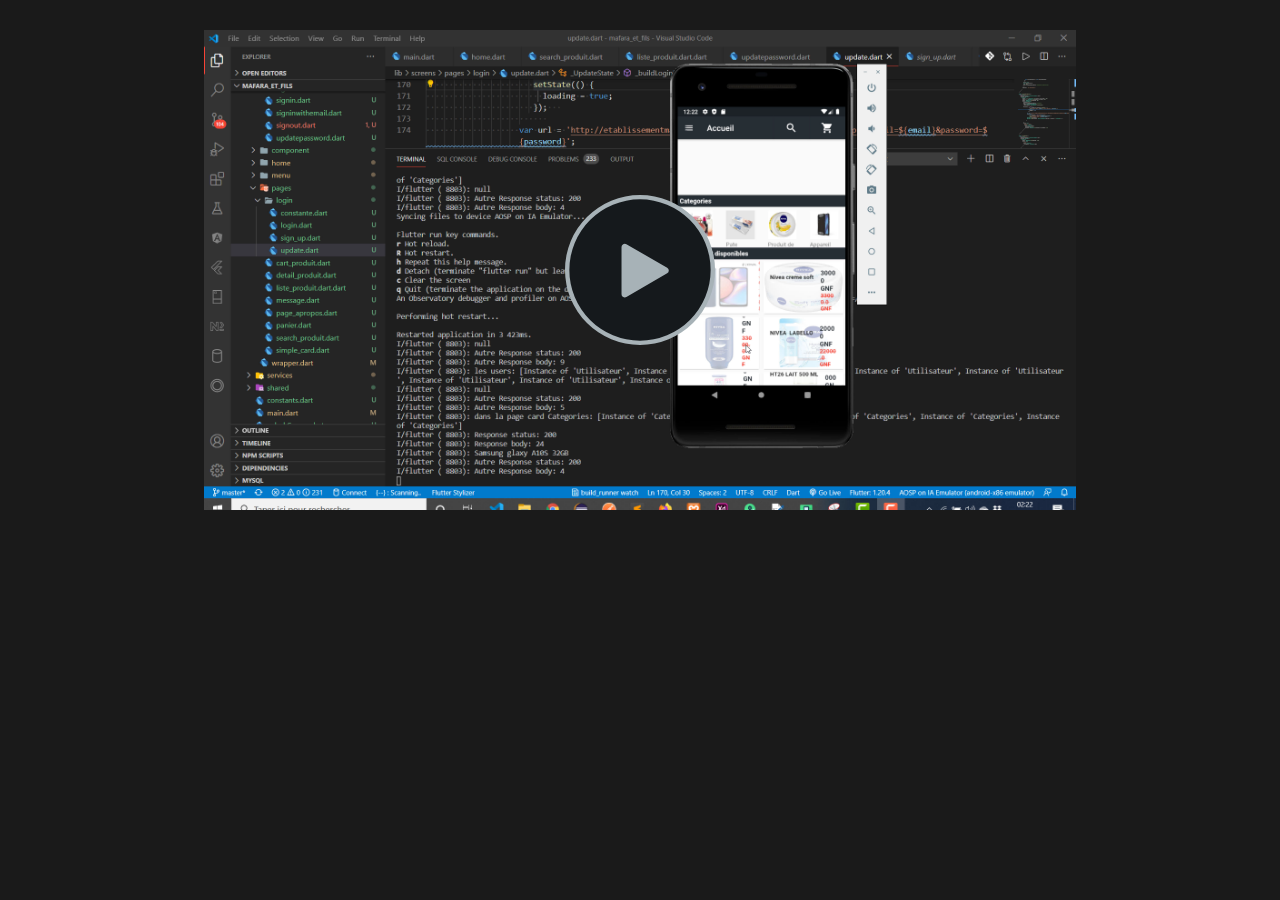
<file: images/presentationmanfaraetfils/presentationmanfaraetfils.html>
<!DOCTYPE HTML>
<html>
<head>

<meta name="google" value="notranslate" /> 
<meta http-equiv="Content-Type" content="text/html; charset=utf-8" />
<meta http-equiv="X-UA-Compatible" content="IE=edge,chrome=1">
<title>Created by Camtasia 9</title>

<style>
html, body {
	margin: 0px;
	padding: 0px;
	font-family:Verdana, Geneva, sans-serif;
	background-color: #1a1a1a;
	text-align: center;
	width: 100%;
    height: 100%; 
}

</style>

<link href="presentationmanfaraetfils_embed.css" rel="stylesheet" type="text/css">
</head>
<body>
<iframe class="tscplayer_inline" id="embeddedSmartPlayerInstance" src="presentationmanfaraetfils_player.html?embedIFrameId=embeddedSmartPlayerInstance" scrolling="no" frameborder="0" webkitAllowFullScreen mozallowfullscreen allowFullScreen></iframe>

</body>
</html>
</file>
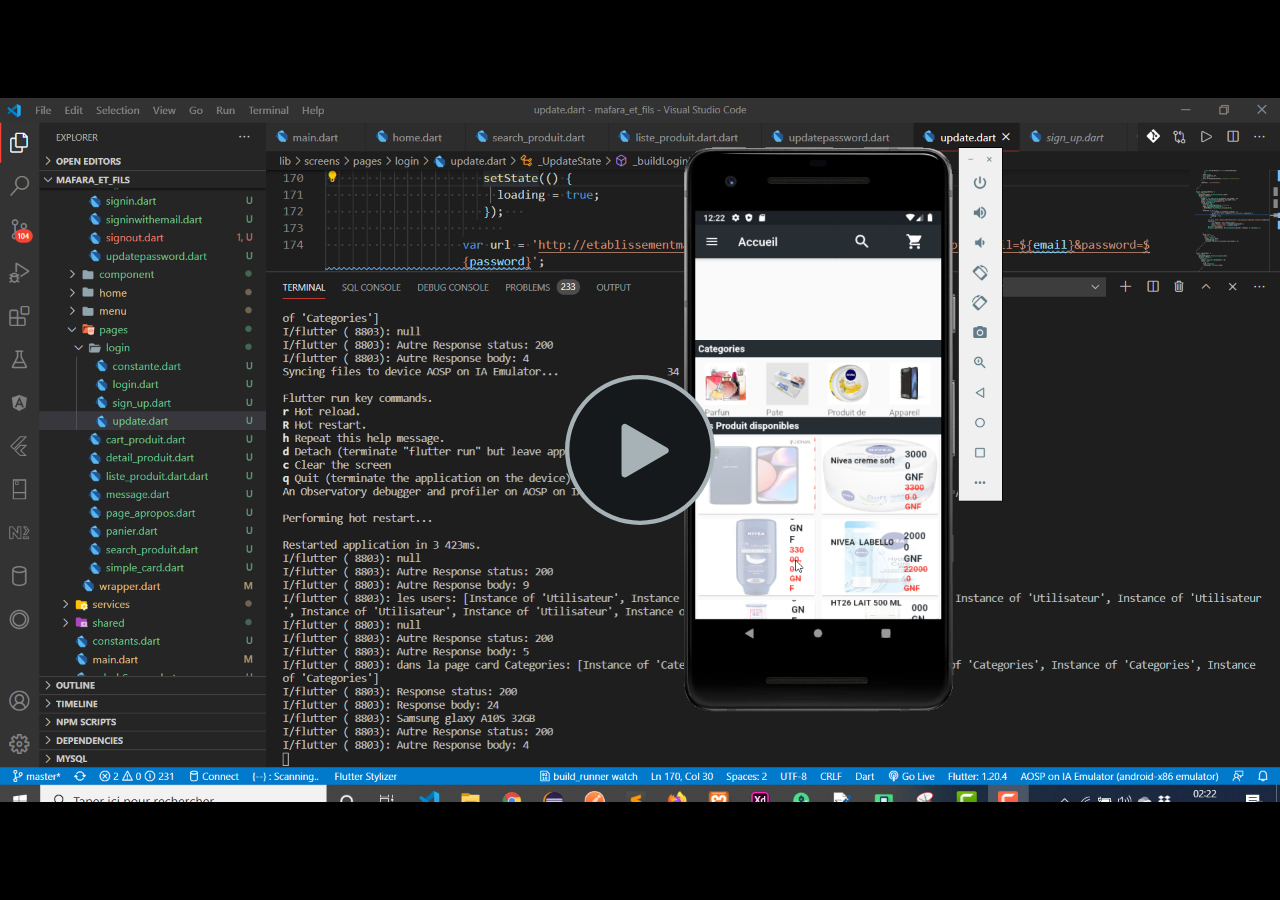
<file: images/presentationmanfaraetfils/presentationmanfaraetfils_player.html>
<!DOCTYPE html>
<!-- saved from url=(0014)about:internet -->
<html>
<head>
<meta name="google" value="notranslate" /> 
<meta http-equiv="Content-Type" content="text/html; charset=utf-8" />
<meta name="viewport" content="width=device-width, initial-scale=1" />
<meta http-equiv="X-UA-Compatible" content="IE=edge,chrome=1">
<title></title>
    <link href="https://fonts.googleapis.com/css?family=Quicksand|Actor|Source+Sans+Pro:900|Lato:400,700,900|Oswald:400,700|Abel:400|Dosis:600" rel="stylesheet">
<link href="skins/remix/techsmith-smart-player.min.css" rel="stylesheet" type="text/css" />

<style>
html, body {
	background-color: #1a1a1a;
}
</style>
</head>
<body>

<div id="tscVideoContent">
    <img width="32px" height="32px" style="position: absolute; top: 50%; left: 50%; margin: -16px 0 0 -16px"
         src="[data-uri]">
</div>

<script src="scripts/config_xml.js"></script>
<script type="text/javascript">
    (function (window) {
        function setup(TSC) {
             TSC.playerConfiguration.addMediaSrc("presentationmanfaraetfils.mp4");
             TSC.playerConfiguration.setXMPSrc("presentationmanfaraetfils_config.xml");
             TSC.playerConfiguration.setAutoHideControls(true);
             TSC.playerConfiguration.setBackgroundColor("#000000");
             TSC.playerConfiguration.setCaptionsEnabled(false);
             TSC.playerConfiguration.setSidebarEnabled(false);
             
             TSC.playerConfiguration.setAutoPlayMedia(false);
             TSC.playerConfiguration.setPosterImageSrc("presentationmanfaraetfils_First_Frame.png");
             TSC.playerConfiguration.setIsSearchable(true);
             TSC.playerConfiguration.setEndActionType("stop");
             TSC.playerConfiguration.setEndActionParam("true");
             TSC.playerConfiguration.setAllowRewind(-1);
             

             TSC.localizationStrings.setLanguage(TSC.languageCodes.ENGLISH);
			 
			 // Uncomment to turn full frame mode on
             //TSC.playerConfiguration.setDisableFullframeMode(false);

             // Use Fathom service
             //TSC.playerConfiguration.setFathomId("666850b8c609432d8c465dbaab3702a7");

             // Uncomment to see hotspot shapes
             //TSC.playerConfiguration.setDebugHotspot(true);

            TSC.mediaPlayer.init("#tscVideoContent");
        }

        function loadScript(e,t){if(!e||!(typeof e==="string")){return}var n=document.createElement("script");if(typeof document.attachEvent==="object"){n.onreadystatechange=function(){if(n.readyState==="complete"||n.readyState==="loaded"){if(t){t()}}}}else{n.onload=function(){if(t){t()}}}n.src=e;document.getElementsByTagName("head")[0].appendChild(n)}

        loadScript('scripts/techsmith-smart-player.min.js', function() {
            setup(window["TSC"]);
        });
    }(window));
</script>
</body>
</html>
</file>
<file: images/presentationmanfaraetfils/presentationmanfaraetfils_embed.css>
@charset "utf-8";

#tsc_player {
   z-index: 9999;	
}

.tscplayer_inline {
	position:static;
	margin: 30px;
	width: 872px;
	height: 480px;
	z-index:auto;
}

.tscplayer_fullframe {
	position:absolute;
	top: 0px;
	left: 0px;
	margin: 0px;
	padding: 0px;
	z-index: 9999;	
}

@media screen and (max-width: 872px) {
    .tscplayer_inline {
	width: 100%;
    }
}
</file>
<file: images/presentationmanfaraetfils/skins/remix/techsmith-smart-player.min.css>
.tsc-smartplayer{box-sizing:border-box;height:100%;margin:0;padding:0;color:#000;overflow:hidden}.tsc-smartplayer *,.tsc-smartplayer :after,.tsc-smartplayer :before{box-sizing:inherit}.tsc-smartplayer object:focus{outline:none}.tsc-smartplayer blockquote,.tsc-smartplayer code,.tsc-smartplayer dd,.tsc-smartplayer div,.tsc-smartplayer dl,.tsc-smartplayer dt,.tsc-smartplayer fieldset,.tsc-smartplayer form,.tsc-smartplayer h1,.tsc-smartplayer h2,.tsc-smartplayer h3,.tsc-smartplayer h4,.tsc-smartplayer h5,.tsc-smartplayer h6,.tsc-smartplayer input,.tsc-smartplayer legend,.tsc-smartplayer li,.tsc-smartplayer ol,.tsc-smartplayer p,.tsc-smartplayer pre,.tsc-smartplayer td,.tsc-smartplayer textarea,.tsc-smartplayer th,.tsc-smartplayer ul{margin:0;padding:0}.tsc-smartplayer input[type=color],.tsc-smartplayer input[type=date],.tsc-smartplayer input[type=datetime-local],.tsc-smartplayer input[type=datetime],.tsc-smartplayer input[type=email],.tsc-smartplayer input[type=month],.tsc-smartplayer input[type=number],.tsc-smartplayer input[type=password],.tsc-smartplayer input[type=search],.tsc-smartplayer input[type=tel],.tsc-smartplayer input[type=text],.tsc-smartplayer input[type=time],.tsc-smartplayer input[type=url],.tsc-smartplayer input[type=week],.tsc-smartplayer select:focus,.tsc-smartplayer textarea{font-size:16px}.tsc-smartplayer table{border-collapse:collapse;border-spacing:0}.tsc-smartplayer fieldset,.tsc-smartplayer img{border:0}.tsc-smartplayer address,.tsc-smartplayer caption,.tsc-smartplayer cite,.tsc-smartplayer code,.tsc-smartplayer dfn,.tsc-smartplayer em,.tsc-smartplayer strong,.tsc-smartplayer th,.tsc-smartplayer var{font-style:normal;font-weight:400}.tsc-smartplayer div,.tsc-smartplayer fieldset,.tsc-smartplayer form,.tsc-smartplayer h1,.tsc-smartplayer h2,.tsc-smartplayer h3,.tsc-smartplayer h4,.tsc-smartplayer h5,.tsc-smartplayer h6,.tsc-smartplayer p{-webkit-text-size-adjust:none}.tsc-smartplayer li{list-style:none}.tsc-smartplayer caption,.tsc-smartplayer th{text-align:left}.tsc-smartplayer h1,.tsc-smartplayer h2,.tsc-smartplayer h3,.tsc-smartplayer h4,.tsc-smartplayer h5,.tsc-smartplayer h6{font-size:100%;font-weight:400}.tsc-smartplayer q:after,.tsc-smartplayer q:before{content:''}.tsc-smartplayer abbr,.tsc-smartplayer acronym{border:0;font-variant:normal}.tsc-smartplayer sup{vertical-align:text-top}.tsc-smartplayer sub{vertical-align:text-bottom}.tsc-smartplayer input,.tsc-smartplayer select,.tsc-smartplayer textarea{font-family:inherit;font-weight:inherit;font-size:inherit}.tsc-smartplayer legend{color:#000}.tsc-smartplayer table{font-size:inherit}.tsc-smartplayer code,.tsc-smartplayer kbd,.tsc-smartplayer pre,.tsc-smartplayer samp,.tsc-smartplayer tt{font-family:monospace;line-height:100%}.tsc-smartplayer h1{font-size:138.5%}.tsc-smartplayer h2{font-size:123.1%}.tsc-smartplayer h3{font-size:108%}.tsc-smartplayer h1,.tsc-smartplayer h2,.tsc-smartplayer h3{margin:1em 0}.tsc-smartplayer h1,.tsc-smartplayer h2,.tsc-smartplayer h3,.tsc-smartplayer h4,.tsc-smartplayer h5,.tsc-smartplayer h6,.tsc-smartplayer strong{font-weight:700}.tsc-smartplayer abbr,.tsc-smartplayer acronym{border-bottom:1px dotted #000;cursor:help}.tsc-smartplayer em{font-style:italic}.tsc-smartplayer blockquote,.tsc-smartplayer dl,.tsc-smartplayer ol,.tsc-smartplayer ul{margin:1em}.tsc-smartplayer dl,.tsc-smartplayer ol,.tsc-smartplayer ul{margin-left:2em}.tsc-smartplayer ol li{list-style:decimal outside}.tsc-smartplayer ul li{list-style:disc outside}.tsc-smartplayer dl dd{margin-left:1em}.tsc-smartplayer td,.tsc-smartplayer th{border:0;padding:.5em}.tsc-smartplayer th{font-weight:700;text-align:center}.tsc-smartplayer caption{margin-bottom:.5em;text-align:center}.tsc-smartplayer fieldset,.tsc-smartplayer p,.tsc-smartplayer pre,.tsc-smartplayer table{margin:0}.tsc-smartplayer input[type=email],.tsc-smartplayer input[type=password],.tsc-smartplayer input[type=text],.tsc-smartplayer textarea{width:12.25em}.tsc-smartplayer video{max-width:100%;height:100%}
.appplayer,.tsc-smartplayer{font:13px/1.231 arial,helvetica,clean,sans-serif}.appplayer .button,.tsc-smartplayer .button{font-size:1rem;font-weight:400;padding:5px 10px;border-radius:4px;text-align:center;cursor:pointer;min-width:0;overflow-wrap:break-word;word-wrap:break-word;-ms-word-break:break-all}.appplayer .button:disabled,.tsc-smartplayer .button:disabled{opacity:.25;cursor:default}.caption-wrapper,.fullscreen-wrapper,.player-settings-wrapper{float:left}.tsc-smartplayer{position:relative;width:100%;height:100%;padding:0;margin:0;overflow:hidden;-webkit-overflow-scrolling:touch}.tsc-smartplayer :focus{outline:2px solid #1b7fcc}.tsc-smartplayer #controls :focus{outline-offset:-2px}.tsc-smartplayer input[type=radio]:focus{outline:none}.tsc-smartplayer ::-moz-focus-inner{border:0}.tsc-smartplayer .click-controls,.tsc-smartplayer .video-wrapper{width:100%;height:100%}.tsc-smartplayer .video-div{width:100%;height:100%;text-align:center}.tsc-smartplayer #hotspotContainer,.tsc-smartplayer #hotspotContainerDebug{position:absolute}.tsc-smartplayer .play-pause-state{position:absolute;top:0;bottom:0;left:0;right:0;height:100px;width:100px;margin:auto;display:none;border-radius:1000px;background-color:rgba(21,25,28,.6)}.tsc-smartplayer .play-state-indicator-container{height:40px;width:40px;margin-left:30px;margin-top:30px}.tsc-smartplayer .play-pause-state-indicator{height:100%;width:100%}.tsc-smartplayer .alert-dialog{display:none;position:absolute;top:30px;left:5%;right:5%;z-index:12;text-align:center;padding:15px;color:#fff;font-size:20px;background-color:#000}.small-desktop-width.tsc-smartplayer .alert-dialog{left:25%;right:25%}.tsc-smartplayer .alert-dialog a:active,.tsc-smartplayer .alert-dialog a:hover,.tsc-smartplayer .alert-dialog a:link,.tsc-smartplayer .alert-dialog a:visited{color:#fff}.tsc-smartplayer .alert-dialog span{display:block;max-height:200px;overflow-y:auto}.tsc-smartplayer .alert-dialog h4{font-size:16px;padding:5px 0;border-radius:20px;margin-top:14px;text-align:center;margin-left:auto;margin-right:auto;max-width:200px;color:#434343;background-color:#fff;border:1px solid #bcbcbc}.tsc-smartplayer .alert-only{text-indent:100%;white-space:nowrap;overflow:hidden}.tsc-smartplayer .tsc-io-container{position:absolute;display:inline;z-index:12;width:100%;height:100%;top:0;padding:0;margin:0;text-align:center;color:#fff}.tsc-smartplayer .tsc-io-message{margin-left:auto;margin-right:auto;position:relative;top:50%;transform:translateY(-50%);padding:8px;background-color:rgba(0,0,0,.8);border-radius:12px;max-width:300px;z-index:12}.tsc-smartplayer .tsc-io-message a:active,.tsc-smartplayer .tsc-io-message a:hover,.tsc-smartplayer .tsc-io-message a:link,.tsc-smartplayer .tsc-io-message a:visited{color:#fff}.tsc-smartplayer .tsc-io-message span{display:block}.tsc-smartplayer .tsc-io-container img{border:none;margin:10px 10px 0}.tsc-smartplayer .centeredImage{vertical-align:middle;text-align:center}.tsc-smartplayer .screen-text{display:none}.tsc-smartplayer .hotspots{position:absolute;width:100%;height:100%;top:0;left:0}.tsc-smartplayer .hotspots area:active{outline:none}.tsc-smartplayer .hotspots-mapimg{width:100%;height:100%}.tsc-smartplayer .youtube-pointer-event-workaround{position:absolute;width:100%;height:100%;top:0}.tsc-smartplayer .hide-element,.tsc-smartplayer .youtube-pointer-event-workaround.hide{display:none}.tsc-smartplayer .disabled-button{opacity:.5}.tsc-smartplayer .float-element-left{float:left}.tsc-smartplayer .caption{position:absolute;left:20px;right:20px;white-space:pre-wrap;line-height:0}.tsc-smartplayer .caption>p{display:inline-block;background-color:#000;font-family:Arial,Helvetica,sans-serif;color:#fff;line-height:1.2}.tsc-smartplayer .caption.hide{display:none}.tsc-smartplayer .caption.caption_under_video{position:relative;bottom:0!important;left:0;right:0}.tsc-smartplayer .captionVAlignTop{top:20px}.tsc-smartplayer .captionVAlignBottom{bottom:54px}.tsc-smartplayer .captionHAlignLeft{text-align:left}.tsc-smartplayer .captionHAlignCenter{text-align:center}.tsc-smartplayer .captionHAlignRight{text-align:right}.tsc-smartplayer .video-click-to-play-link,.tsc-smartplayer .video-click-to-replay-link{position:absolute;top:0;left:0;display:block;width:100%;height:100%;background-color:transparent;background-position:50%;background-repeat:no-repeat;background-size:100%;cursor:pointer}.tsc-smartplayer .noClickToPlayEvents{pointer-events:none}.tsc-smartplayer .video-click-to-play-error{opacity:.4;cursor:default}.tsc-smartplayer .video-click-to-play,.tsc-smartplayer .video-click-to-replay{position:absolute;top:50%;left:50%;margin:-75px 0 0 -75px;border:none;background-color:transparent;cursor:pointer}.tsc-smartplayer .sr-only{position:absolute;width:1px;height:1px;padding:0;margin:-1px;overflow:hidden;clip:rect(0,0,0,0);border:0}.appplayer{position:relative;border-radius:5px;background-size:cover;z-index:1}.appplayer .posterFade{background:rgba(0,0,0,.6);border-radius:5px;height:100%}.appplayer .appplayer .content{text-align:center;z-index:2}.appplayer .appplayer h2{color:#fff;font-weight:700;margin:50px 0 10px;text-shadow:0 0 2px #000;filter:dropshadow(color=#000000,offx=0,offy=0);z-index:2}.appplayer .externalLargePlayBtn{display:block;width:73px;height:73px;background:url('[data-uri]') no-repeat;background-size:contain;cursor:pointer;z-index:2}.appplayer .centerAbsoluteElement{position:absolute;top:50%;left:50%;transform:translate(-50%,-50%)}.appplayer .openVideoSmartPlayerContainer{text-align:center}.appplayer .openVideoSmartPlayerButton{width:260px;padding-left:60px;background:#42474c url('[data-uri]') no-repeat 15px;background-size:40px auto;color:#fff;font-size:14px}@media (min-width:400px){.appplayer .openVideoSmartPlayerButton{width:auto;font-size:18px;background-position:10px}}.appplayer .openSmartPlayerAppStoreButton{margin-top:30px;background-color:#909090;color:#fff;font-size:14px}.appplayer .appstoreBtn{display:block;width:91px;height:30px;background:url('[data-uri]') no-repeat;background-size:contain;margin:auto;z-index:2}.appplayer .appNativePlayBtn{position:absolute;left:25%;bottom:8px;display:block;width:50%;height:30px;background:url('[data-uri]') 50% no-repeat;background-size:129px 38px;color:#fff;cursor:pointer;text-shadow:0 -1px 0 #000;filter:dropshadow(color=#000000,offx=0,offy=-1);font-size:.8em;font-weight:700;text-align:center;margin:0 auto;padding-top:8px;z-index:4}.appplayer .appNativePlayBtnText{font-size:.9em;font-weight:700;text-align:center;padding-top:2px}.appplayer .btmBrdr,.appplayer .topBrdr{height:8px;width:100%}.appplayer .topBrdr{border-radius:5px 5px 0 0;border-top:1px solid #ccc}.appplayer .btmBrdr{position:absolute;bottom:0;left:0;z-index:3;border-radius:0 0 5px 5px;border-top:1px solid #888;border-bottom:1px solid #000}.appplayer .btmBrdrInner,.appplayer .topBrdrInner{width:100%;height:7px}.appplayer .topBrdrInner{padding-bottom:1px;border-radius:4px 4px 0 0;background:linear-gradient(180deg,#747373 0,#363636)}.appplayer .btmBrdrInner{position:absolute;bottom:0;left:0;z-index:3;padding-top:1px;border-radius:0 0 4px 4px;background:linear-gradient(180deg,#474747 0,#333)}
.tsc-smartplayer #controls{position:absolute;bottom:0;left:0;width:100%;overflow:visible;font-family:Helvetica,Arial,sans-serif;z-index:3;-webkit-user-select:none;-moz-user-select:none;-ms-user-select:none;user-select:none;-webkit-touch-callout:none;-webkit-tap-highlight-color:rgba(0,0,0,0)}.tsc-smartplayer .hide #controls{display:none}.tsc-smartplayer #controls .control-button{display:block;float:left;padding:0;border-style:none;background-color:transparent;cursor:pointer}.tsc-smartplayer #controls .player-speed-select{border-radius:0;height:auto;padding:0;font-size:16px}.tsc-smartplayer #controls .hide{display:none}.tsc-smartplayer .progress-bar-control{width:100%}.tsc-smartplayer .progress-box-outer{margin:-4px 0 0;height:40px;width:100%;padding:0}.tsc-smartplayer .progress-box{width:100%;height:100%;padding:4px 0 32px;cursor:pointer;transition:padding .2s}.tsc-smartplayer .progress-box:hover{padding:2px 0 30px}.tsc-smartplayer .progress-scrubbar-track-left{float:left}.tsc-smartplayer #controls .progress-scrubbar-track:focus{outline-offset:0}.tsc-smartplayer .progress-scrubbar-track{position:relative;width:auto;height:100%;margin:0;-ms-touch-action:none;touch-action:none;box-shadow:0 -2px 8px rgba(21,25,28,.4)}.tsc-smartplayer .progress-scrubbar-track .scrubbar-loaded-track,.tsc-smartplayer .progress-scrubbar-track .scrubbar-played-track,.tsc-smartplayer .progress-scrubbar-track .scrubbar-track{position:absolute;left:0;top:0;height:100%;overflow:hidden}.tsc-smartplayer .progress-scrubbar-track .scrubbar-track{width:100%}.tsc-smartplayer .play-progress{overflow:visible}.tsc-smartplayer .scrubbar-scrubber{position:absolute;top:0;right:0}.tsc-smartplayer .markers{position:absolute;left:0;top:0;width:100%;height:100%}.tsc-smartplayer .volume-slider-container{float:left}.tsc-smartplayer .volume-slider-container .volume-slider-track-container{position:relative}.tsc-smartplayer .volume-slider-container .volume-slider-track{position:absolute;background-color:#1f242a;border-radius:3px}.tsc-smartplayer .volume-slider-container .volume-slider{position:absolute;cursor:pointer;height:100%;width:100%}.tsc-smartplayer .volume-slider-container .volume-slider .ui-slider-range{position:absolute;bottom:0;border:none;background-color:#364347}.tsc-smartplayer .volume-slider-container .volume-slider .ui-slider-handle{position:absolute;display:block;border:none;border-radius:3px;background-color:#c7d2d7}.tsc-smartplayer .volume-slider-container.vertical{position:absolute;transition:height .1s;bottom:100%;width:31px;height:67px;background-color:rgba(21,25,28,.6);left:6.5px;margin-bottom:10px;padding:15px 0 5px}.tsc-smartplayer .volume-slider-container.vertical .volume-slider-track-container{width:100%;height:100%}.tsc-smartplayer .volume-slider-container.vertical .volume-slider-track{width:4px;left:13.5px;height:100%}.tsc-smartplayer .volume-slider-container.vertical .volume-slider .ui-slider-range{width:4px;left:13.5px;border-radius:0 0 3px 3px}.tsc-smartplayer .volume-slider-container.vertical .volume-slider .ui-slider-handle{left:9px;width:13px;height:9px}.tsc-smartplayer .volume-slider-container.horizontal{position:relative;transition:width .1s;height:31px;width:67px;background-color:transparent;top:-4.5px;padding:0 15px 0 5px}.tsc-smartplayer .volume-slider-container.horizontal .volume-slider-track-container{height:100%;width:100%}.tsc-smartplayer .volume-slider-container.horizontal .volume-slider-track{top:13.5px;height:4px;width:100%}.tsc-smartplayer .volume-slider-container.horizontal .volume-slider .ui-slider-range{top:13.5px;height:4px;border-radius:3px 0 0 3px}.tsc-smartplayer .volume-slider-container.horizontal .volume-slider .ui-slider-handle{top:9px;height:13px;width:9px}.tsc-smartplayer #controls .volume-slider-container.hide{display:block;padding:0}.tsc-smartplayer #controls .volume-slider-container.vertical.hide{height:0}.tsc-smartplayer #controls .volume-slider-container.horizontal.hide{width:0}.tsc-smartplayer .player-settings-container{position:absolute;bottom:44px;right:0;padding:10px;color:#a5b0b5;white-space:nowrap}.tsc-smartplayer .bottom-controls{padding:0 0 5px;height:30px;bottom:0;position:absolute}.tsc-smartplayer .bottom-left-controls{left:0}.tsc-smartplayer .bottom-right-controls{right:0}.tsc-smartplayer .play-time{margin:0 0 0 5px;padding:0;cursor:default;font-size:15px;line-height:24px;color:#a5b0b5}.tsc-smartplayer .play-rewind-controls,.tsc-smartplayer .play-time,.tsc-smartplayer .prev-next-controls,.tsc-smartplayer .volume-wrapper{float:left}.tsc-smartplayer .caption-wrapper,.tsc-smartplayer .fullscreen-wrapper,.tsc-smartplayer .player-settings-wrapper,.tsc-smartplayer .toc-button-wrapper{float:right}.tsc-smartplayer .ui-widget-content{background:none;border:none}
.tsc-smartplayer #imageWrapper{width:100%;height:100%;transition:all .3s cubic-bezier(.16,.86,.74,.89)!important}.tsc-smartplayer #imageDiv{max-width:100%;max-height:100%}.tsc-smartplayer .imageDiv-animation-style{transition:all .3s cubic-bezier(.16,.86,.74,.89)!important}.tsc-smartplayer #quizBar{display:none;z-index:11;width:100%;background:#005a8c;border:none;color:#fff;font-size:1.125rem;font-weight:300;font-family:museo sans,Arial,Helvetica,sans-serif;height:40px;line-height:40px;text-align:center;position:fixed;bottom:0;cursor:pointer;-webkit-user-select:none;-moz-user-select:none;-ms-user-select:none;user-select:none}
.preRoll{position:absolute;z-index:20;overflow:hidden;border:0}.preRollHidden{visibility:hidden}.preRoll-disableMouse{pointer-events:none}.preRoll-fullPage{top:0;left:0;width:100%;height:100%}
.tsc-smartplayer .toc-container{position:absolute;top:0;left:0;bottom:44px;display:none;width:252px;border-color:#4c4c4c;border-width:1px;border-style:none solid;color:#fff;background:rgba(0,0,0,.85);overflow:hidden}.tsc-smartplayer .toc-container.right{left:auto;right:0}.tsc-smartplayer .toc-head-container{position:relative;overflow:hidden}.tsc-smartplayer .toc-head-container label{height:0;font-size:0}.tsc-smartplayer .toc-media-title{font-size:inherit;font-weight:inherit;padding:6px 2px 4px}.tsc-smartplayer .toc-search-container{border:1px solid #ccc;border-radius:12px;margin:0 2px 4px;padding:2px;background-color:#fff;overflow:hidden;letter-spacing:0}.tsc-smartplayer .toc-search-input-label{float:left}.tsc-smartplayer .toc-search-input{display:block;width:190px;height:22px;padding:0 0 0 2px;border-style:none;font-size:18px;letter-spacing:0}.tsc-smartplayer .clear-search-button{display:block;float:right;width:23px;height:22px;padding:0;border-style:none;cursor:pointer;background:url("data:image/svg+xml;charset=utf-8,%3Csvg xmlns='http://www.w3.org/2000/svg' xmlns:xlink='http://www.w3.org/1999/xlink' width='14' height='14' viewBox='0 0 14 14'%3E%3Cuse xlink:href='%23a' transform='translate(.27 .414)' fill='%23c7d2d7'/%3E%3Cdefs%3E%3Cpath id='a' fill-rule='evenodd' d='M.54 1.35c-.39.39-.39 1.03 0 1.42l3.64 3.64L.29 10.3a.996.996 0 0 0 0 1.41l1.06 1.06c.39.39 1.03.39 1.42 0l3.89-3.89 3.78 3.79c.39.39 1.03.39 1.42 0l1.06-1.06c.39-.39.39-1.03 0-1.42L9.13 6.41l3.54-3.54a.996.996 0 0 0 0-1.41L11.61.4c-.39-.39-1.03-.39-1.42 0L6.66 3.93 3.02.29C2.63-.1 1.99-.1 1.6.29L.54 1.35z'/%3E%3C/defs%3E%3C/svg%3E")}.tsc-smartplayer .toc-search-glyph{width:23px;height:22px;background-image:url("data:image/svg+xml;charset=utf-8,%3Csvg xmlns='http://www.w3.org/2000/svg' xmlns:xlink='http://www.w3.org/1999/xlink' width='13' height='16' viewBox='0 0 13 16'%3E%3Cuse xlink:href='%23a' transform='translate(0 .983)' fill='rgba(21,25,28,0.6)'/%3E%3Cdefs%3E%3Cpath id='a' fill-rule='evenodd' d='M7.15 9.52C6.5 9.83 5.77 10 5 10c-2.76 0-5-2.24-5-5s2.24-5 5-5a5.002 5.002 0 0 1 3.85 8.19l4 4.27-2.35 1.87-3.35-4.81zM8 5.02c0 1.65-1.34 3-3 3s-3-1.35-3-3c0-1.66 1.34-3 3-3s3 1.34 3 3z'/%3E%3C/defs%3E%3C/svg%3E");float:left}.tsc-smartplayer .toc-full-screen-search-alert{display:none;margin:5px 0;padding:10px;color:#fff;font-size:12px;background-color:#ba8a29;background-image:linear-gradient(180deg,#ba8a29,#a8502f);border:1px solid maroon;box-shadow:0 0 5px rgba(0,0,0,.5);text-shadow:1px 1px 0 rgba(0,0,0,.5)}.tsc-smartplayer .toc-pip-image-container{display:none;border:1px solid #fff;margin-top:10px;margin-bottom:10px}.tsc-smartplayer .toc-content-scroll-container{position:absolute;top:30px;left:0;right:0;bottom:0;overflow-y:auto}.tsc-smartplayer .toc-content-container{display:-ms-flexbox;display:flex;-ms-flex-direction:column;flex-direction:column}.tsc-smartplayer .toc-item{display:-ms-flexbox;display:flex;-ms-flex-direction:row;flex-direction:row;-ms-flex-align:center;align-items:center;-ms-flex-line-pack:start;align-content:flex-start;padding:10px;margin:2px 0;border-radius:0;background-color:transparent;border:0;color:#fff;cursor:pointer}.tsc-smartplayer .toc-item:hover{background-color:#333}.tsc-smartplayer .limit-max-toc-item-height{max-height:80px}.tsc-smartplayer .center-flex-content,.tsc-smartplayer .toc-item-thumbnail{-ms-flex-pack:center;justify-content:center}.tsc-smartplayer .toc-item-thumbnail{display:-ms-flexbox;display:flex;-ms-flex-align:center;align-items:center}.tsc-smartplayer .toc-item-text{-ms-flex:2 0 0;flex:2 0 0;margin-left:10px;overflow:hidden;max-height:64px;text-align:left;word-wrap:break-word}.tsc-smartplayer .toc-item-text-only{margin-left:0}.tsc-smartplayer .found-search-text{color:#40c6e2}
.tsc-smartplayer .progress-box .quiz-marker{top:0;position:absolute;height:100%;width:4px;border-radius:100px;background-color:hsla(0,0%,100%,.5);transition:width .1s,transform .1s}.tsc-smartplayer .progress-box:hover .quiz-marker{width:8px;transform:translateX(-2px)}.tsc-smartplayer .question-set-container{position:absolute;z-index:10;top:0;left:0;right:0;height:100%;width:100%;background-color:hsla(0,0%,100%,.9);font-family:museo sans,Arial,Helvetica,sans-serif;font-size:1rem;font-weight:300;line-height:normal}.image-view.tsc-smartplayer .question-set-container{position:fixed;bottom:40px;height:calc(100% - 40px);width:auto;background-color:#fff}.small-desktop-width.small-desktop-height.tsc-smartplayer .question-set-container{width:calc(100% - 20px)}.image-view.small-desktop-width.small-desktop-height.tsc-smartplayer .question-set-container{top:0;right:0;left:auto;width:300px;border-left:thin solid #999;border-top:none;border-bottom:none;border-radius:0}.video-view.small-desktop-width.small-desktop-height.tsc-smartplayer .question-set-container{left:0;bottom:0;top:auto;height:auto;min-width:300px;max-width:580px;background:none}.tsc-smartplayer .question-set-container input[type=radio]{margin-right:10px}.tsc-smartplayer .chat-bubble-arrow{display:none}.video-view.tsc-smartplayer .chat-bubble-arrow{position:absolute;left:130px;bottom:-10px;display:block;height:0;width:0;border-left:4px solid transparent;border-right:4px solid transparent;border-top:10px solid hsla(0,0%,100%,.9)}.tsc-smartplayer .question-content-container{-ms-flex:1 1 auto;flex:1 1 auto;overflow-y:auto;padding:0;outline:none}.video-view.tsc-smartplayer .question-content-container{background-color:hsla(0,0%,100%,.9)}.medium-mobile-height.video-view.tsc-smartplayer .question-content-container{background:none}.small-desktop-width.small-desktop-height.video-view.tsc-smartplayer .question-content-container{max-height:calc(100vh - 200px)}.tsc-smartplayer .question-set-controls{-ms-flex:none;flex:none;display:-ms-flexbox;display:flex;padding:0 10px 10px;margin:0;background:none;outline:none}.small-desktop-width.small-desktop-height.video-view.tsc-smartplayer .question-set-controls{border-radius:0 0 12px 12px;background-color:hsla(0,0%,100%,.9)}.tsc-smartplayer .question-set-content{display:block;height:100%;overflow-y:auto}.medium-mobile-height.tsc-smartplayer .question-set-content{display:-ms-flexbox;display:flex;-ms-flex-direction:column;flex-direction:column;overflow-y:visible}.tsc-smartplayer .question-header{padding:14px;color:#fff;background-color:#2a3137}.video-view.small-desktop-width.small-desktop-height.tsc-smartplayer .question-header{border-radius:12px 12px 0 0}.tsc-smartplayer .question-heading{outline:none}.tsc-smartplayer .question-correct-text{margin-top:5px;color:#98c92d;font-size:.8em}.tsc-smartplayer .question-incorrect-text{margin-top:5px;color:#fc4242;font-size:.8em}.tsc-smartplayer .question-count{float:right;padding:0 0 10px 10px;color:#9aa4aa}.tsc-smartplayer .current-number{color:#fff}.tsc-smartplayer .question-feedback{padding:14px;color:#fff;background-color:#1f242a;font-size:.9em}.tsc-smartplayer .question-answers,.tsc-smartplayer .question-text{overflow:hidden;word-wrap:break-word}.tsc-smartplayer .question-text{font-size:1.125rem;font-weight:500}.tsc-smartplayer .question-answers{padding:5px 15px;background:none;text-align:center;outline:none}.small-desktop-width.small-desktop-height.video-view.tsc-smartplayer .question-answers{background-color:hsla(0,0%,100%,.9)}.tsc-smartplayer .email_address,.tsc-smartplayer .fill-in-the-blank-input,.tsc-smartplayer .first_name,.tsc-smartplayer .last_name,.tsc-smartplayer .short-answer-input{padding-left:2px;padding-right:2px;border-radius:0}.tsc-smartplayer .email_address,.tsc-smartplayer .fill-in-the-blank-input,.tsc-smartplayer .first_name,.tsc-smartplayer .last_name{height:23px}.tsc-smartplayer .minimized{top:100%!important;display:none}.tsc-smartplayer .continue-button,.tsc-smartplayer .next-button,.tsc-smartplayer .previous-button,.tsc-smartplayer .submit-button,.tsc-smartplayer .submitting-response-container{display:none}.tsc-smartplayer .continue-button,.tsc-smartplayer .next-button,.tsc-smartplayer .submit-button{margin-left:auto;-ms-flex-item-align:end;align-self:flex-end}.tsc-smartplayer .question-set-results,.tsc-smartplayer .submitting-response-container{position:absolute;top:0;bottom:0;left:0;right:0;height:180px;margin:auto;text-align:center}.tsc-smartplayer .results-title,.tsc-smartplayer .ungradeable-details{margin-bottom:25px}.tsc-smartplayer .gradeable-details,.tsc-smartplayer .ungradeable-details{font-size:.8125rem;font-weight:300}.tsc-smartplayer .results-title,.tsc-smartplayer .submitting-response-container{font-size:1.25rem;font-weight:500}.tsc-smartplayer .hide-answers-button,.tsc-smartplayer .view-answers-button{display:block;margin-left:auto;margin-right:auto;margin-top:10px}.tsc-smartplayer .submitting-text{display:block}.tsc-smartplayer .loading-image{display:block;margin-left:auto;margin-right:auto;margin-top:15px;width:40px;height:40px}.tsc-smartplayer .multiple-choice{margin:16px 0;padding:5px;word-wrap:break-word}.tsc-smartplayer .active-question-item:hover,.tsc-smartplayer .highlight-background{margin-left:-4px;padding-left:9px;border-radius:12px;background-color:#cdcdcd}.tsc-smartplayer .active-question-item:active,.tsc-smartplayer .picked-quiz-item{border-radius:12px;background-color:#cdcdcd}.tsc-smartplayer .fill-in-the-blank-input,.tsc-smartplayer .short-answer-input{width:85%!important;margin:16px 0!important;font-family:Actor,sans-serif;font-weight:400}.tsc-smartplayer .multiple-choice{display:block;text-align:left}.tsc-smartplayer .image-fill-in-the-blank-feedback{margin-top:16px;margin-bottom:16px}.tsc-smartplayer .image-feedback,.tsc-smartplayer .image-fill-in-the-blank-feedback{height:22px;width:22px;vertical-align:bottom;margin-right:6px}.tsc-smartplayer .feedback-placeholder{display:none}.tsc-smartplayer .confirm-button,.tsc-smartplayer .continue-video-button,.tsc-smartplayer .review-answers-button,.tsc-smartplayer .review-button{max-width:182px;margin:10px;border-radius:10px}.tsc-smartplayer .quiz-button{-ms-flex:0 1 auto;flex:0 1 auto;border-style:ridge;border-radius:8px}.tsc-smartplayer .primary{display:block;border:none;padding:10px;color:#fff;background:#299acf}.tsc-smartplayer .primary:hover:not([disabled]){background:#3e8dd9}.tsc-smartplayer .secondary{border:2px solid #448ccb;padding:10px;color:#448ccb;background:none}.tsc-smartplayer .secondary:hover:not([disabled]){border-color:#3e8dd9;color:#3e8dd9}.tsc-smartplayer .fill-parent{width:100%;margin:0}.tsc-smartplayer .top-button-element{margin-bottom:8px}.tsc-smartplayer .tsc_quiz_setup_container{position:absolute;z-index:13;top:50%;left:50%;transform:translate(-50%,-50%);width:100%;padding:10px;overflow-y:auto;background-color:#fff;font-family:Arial,Helvetica,sans-serif;font-size:18px;text-align:center}.small-desktop-width.small-desktop-height.tsc-smartplayer .tsc_quiz_setup_container{max-width:560px;margin:auto;border:1px solid #ccc;box-shadow:0 0 10px rgba(0,0,0,.5)}.tsc-smartplayer .tsc_quiz_setup_container input{max-width:400px;color:#325ea3}.small-desktop-width.small-desktop-height.tsc-smartplayer .tsc_quiz_setup_container input{width:95%}.tsc-smartplayer .tsc_quiz_setup_container h2{margin:15px 10px;color:#000ad2;font-size:1.1em}.small-desktop-width.small-desktop-height.tsc-smartplayer .tsc_quiz_setup_container h2{margin:20px 30px;text-align:left;font-size:1.2em}.tsc-smartplayer .tsc_quiz_setup_container p{margin:20px 0}.tsc-smartplayer .tsc_quiz_setup_container .tsc_begin_button{padding:10px 15px;border-radius:4px;border:none;font-size:1.4em;background-color:buttonface;cursor:pointer}.tsc-smartplayer .tsc_quiz_setup_container .tsc_begin_button:disabled{cursor:auto}.tsc-smartplayer .tsc_quiz_setup_container .skip_control{display:block;margin:10px auto 0;padding:6px 10px;border:none;border-radius:6px;box-shadow:0 0 1px rgba(0,0,0,.5);color:#fff;background-color:#333;font-size:1.4em;cursor:pointer}.small-desktop-width.small-desktop-height.tsc-smartplayer .tsc_quiz_setup_container .skip_control{font-size:.75em}.tsc-smartplayer .tsc_quiz_setup_container .skip_control:hover:not([disabled]){border:none;color:#3e8dd9}.tsc-smartplayer .tsc_quiz_question_count_data{color:#000;font-size:1rem;font-family:Museo,sans-serif;font-weight:300}.tsc-smartplayer .tsc-status{height:25px}.tsc-smartplayer .above-scroll{position:absolute;top:0;left:0;right:0;display:none;padding-left:5px;background-color:#fff}.medium-mobile-height.tsc-smartplayer .above-scroll{display:block}.tsc-smartplayer .setup_input_block{max-width:404px;width:100%;margin-top:12px;margin-left:auto;margin-right:auto;text-align:center}.tsc-smartplayer .setup_input_block input{color:#246eb6}.tsc-smartplayer .review-confirmation-container,.tsc-smartplayer .start-question-set-confirmation-container{position:absolute;z-index:10;left:0;bottom:0;padding:8px;border-radius:12px;box-shadow:0 0 5px rgba(0,0,0,.5);background-color:hsla(0,0%,100%,.9)}.tsc-smartplayer .review-confirmation-container{padding:0;min-width:135px}.tsc-smartplayer .review-confirmation-container .results-summary{padding:12px;border-radius:7px 7px 0 0;background-color:#2a3137}.tsc-smartplayer .review-confirmation-container .results-summary span{float:right}.tsc-smartplayer .review-confirmation-container .correct-result{margin-bottom:4px;color:#98c92d}.tsc-smartplayer .review-confirmation-container .incorrect-result{color:#fc4242}.tsc-smartplayer .review-confirmation-container .controls-container{padding:10px}.tsc-smartplayer.medium-mobile-height .inside-scroll{display:none}.tsc-smartplayer .tsc_setup_input_container{margin-bottom:10px;text-align:center}.small-desktop-width.small-desktop-height.tsc-smartplayer .tsc_setup_input_container{margin-bottom:20px}.video-view.tsc-smartplayer .tsc_overlay{position:absolute;z-index:9;top:0;left:0;width:100%;height:100%;padding:0;margin:0;opacity:.7;background-color:#000;transition:all .3s ease-in-out}.image-view.tsc-smartplayer .tsc_overlay{display:none}
.tsc-smartplayer .tscrl-project-view{display:block;overflow:hidden;background-color:#000}.tsc-smartplayer .tscrl-project-view,.tsc-smartplayer .tscrl-scene-track-view{position:absolute;top:0;bottom:0;left:0;right:0}.tsc-smartplayer .tscrl-scene{position:absolute!important;top:0;left:0;right:0;bottom:0;visibility:hidden}.tsc-smartplayer .tscrl-scene.tscrl-active-view{visibility:visible;text-align:center}.tsc-smartplayer .tscrl-source{max-width:100%;max-height:100%}.tsc-smartplayer .tscrl-source.tscrl-rotate0{position:absolute;top:50%;left:50%;transform:translate(-50%,-50%)}.tsc-smartplayer .tscrl-source.tscrl-rotate90{position:absolute;top:50%;left:50%;transform:translate(-50%,-50%) rotate(90deg)}.tsc-smartplayer .tscrl-source.tscrl-rotate180{position:absolute;top:50%;left:50%;transform:translate(-50%,-50%) rotate(180deg)}.tsc-smartplayer .tscrl-source.tscrl-rotate270{position:absolute;top:50%;left:50%;transform:translate(-50%,-50%) rotate(270deg)}
.tsc-smartplayer .ui{display:inline-block;overflow:hidden;background-repeat:no-repeat;background-position:50%}.tsc-smartplayer .rewind-button-glyph{width:44px;height:22px;background-image:url("data:image/svg+xml;charset=utf-8,%3Csvg width='19' height='14' viewBox='0 0 19 14' version='2' xmlns='http://www.w3.org/2000/svg' xmlns:xlink='http://www.w3.org/1999/xlink' xmlns:figma='http://www.figma.com/figma/ns'%3E%3Cuse xlink:href='%23a' fill='%23c7d2d7' style='mix-blend-mode:normal' figma:type='vector-operation'/%3E%3Cdefs%3E%3Cpath id='a' d='M12 0S0 6 0 7s12 7 12 7v-4s6 4 7 4V0c-1 0-7 4-7 4V0z'/%3E%3C/defs%3E%3C/svg%3E")}.tsc-smartplayer .play-button-glyph{width:44px;height:22px;background-image:url("data:image/svg+xml;charset=utf-8,%3Csvg width='11' height='14' viewBox='0 0 11 14' version='2' xmlns='http://www.w3.org/2000/svg' xmlns:xlink='http://www.w3.org/1999/xlink' xmlns:figma='http://www.figma.com/figma/ns'%3E%3Cuse xlink:href='%23a' transform='rotate(90 5.5 5.5)' fill='%23c7d2d7' style='mix-blend-mode:normal' figma:type='vector'/%3E%3Cdefs%3E%3Cpath id='a' d='M7 0c1 0 7 11 7 11H0S6 0 7 0z'/%3E%3C/defs%3E%3C/svg%3E")}.tsc-smartplayer .pause-button-glyph{width:44px;height:22px;background-image:url("data:image/svg+xml;charset=utf-8,%3Csvg width='12' height='14' viewBox='0 0 12 14' version='2' xmlns='http://www.w3.org/2000/svg' xmlns:xlink='http://www.w3.org/1999/xlink' xmlns:figma='http://www.figma.com/figma/ns'%3E%3Cg style='mix-blend-mode:normal' figma:type='group' fill='%23c7d2d7'%3E%3Cuse xlink:href='%23a' style='mix-blend-mode:normal' figma:type='rounded-rectangle'/%3E%3Cuse xlink:href='%23a' transform='translate(8)' style='mix-blend-mode:normal' figma:type='rounded-rectangle'/%3E%3C/g%3E%3Cdefs%3E%3Cpath id='a' d='M0 1a1 1 0 0 1 1-1h2a1 1 0 0 1 1 1v12a1 1 0 0 1-1 1H1a1 1 0 0 1-1-1V1z'/%3E%3C/defs%3E%3C/svg%3E")}.tsc-smartplayer .play-button-background-glyph{background-image:url("data:image/svg+xml;charset=utf-8,%3Csvg xmlns='http://www.w3.org/2000/svg' xmlns:xlink='http://www.w3.org/1999/xlink' width='44' height='51' viewBox='0 0 44 51'%3E%3Cuse xlink:href='%23a' transform='rotate(90 26 20.5)' fill='%23c7d2d7'/%3E%3Cdefs%3E%3Cpath id='a' d='M28.4 4.5c1.16-2 4.04-2 5.2 0L55.25 42c1.15 2-.29 4.5-2.6 4.5H9.35c-2.31 0-3.75-2.5-2.6-4.5L28.4 4.5z'/%3E%3C/defs%3E%3C/svg%3E");background-size:contain;background-position:100%}.tsc-smartplayer .pause-button-background-glyph{background-image:url("data:image/svg+xml;charset=utf-8,%3Csvg width='12' height='14' viewBox='0 0 12 14' version='2' xmlns='http://www.w3.org/2000/svg' xmlns:xlink='http://www.w3.org/1999/xlink' xmlns:figma='http://www.figma.com/figma/ns'%3E%3Cg style='mix-blend-mode:normal' figma:type='group' fill='%23c7d2d7'%3E%3Cuse xlink:href='%23a' style='mix-blend-mode:normal' figma:type='rounded-rectangle'/%3E%3Cuse xlink:href='%23a' transform='translate(8)' style='mix-blend-mode:normal' figma:type='rounded-rectangle'/%3E%3C/g%3E%3Cdefs%3E%3Cpath id='a' d='M0 1a1 1 0 0 1 1-1h2a1 1 0 0 1 1 1v12a1 1 0 0 1-1 1H1a1 1 0 0 1-1-1V1z'/%3E%3C/defs%3E%3C/svg%3E");background-size:contain}.tsc-smartplayer .previous-button-glyph{width:44px;height:22px;background-image:url("data:image/svg+xml;charset=utf-8,%3Csvg width='16' height='14' viewBox='0 0 16 14' version='2' xmlns='http://www.w3.org/2000/svg' xmlns:xlink='http://www.w3.org/1999/xlink' xmlns:figma='http://www.figma.com/figma/ns'%3E%3Cg style='mix-blend-mode:normal' figma:type='group' fill='%23c7d2d7'%3E%3Cuse xlink:href='%23a' style='mix-blend-mode:normal' figma:type='rounded-rectangle'/%3E%3Cuse xlink:href='%23b' transform='translate(4)' style='mix-blend-mode:normal' figma:type='vector'/%3E%3C/g%3E%3Cdefs%3E%3Cpath id='a' d='M0 1a1 1 0 0 1 1-1h2a1 1 0 0 1 1 1v12a1 1 0 0 1-1 1H1a1 1 0 0 1-1-1V1z'/%3E%3Cpath id='b' d='M12 0v14L0 7l12-7z'/%3E%3C/defs%3E%3C/svg%3E")}.tsc-smartplayer .next-button-glyph{width:44px;height:22px;background-image:url("data:image/svg+xml;charset=utf-8,%3Csvg width='16' height='14' viewBox='0 0 16 14' version='2' xmlns='http://www.w3.org/2000/svg' xmlns:xlink='http://www.w3.org/1999/xlink' xmlns:figma='http://www.figma.com/figma/ns'%3E%3Cg style='mix-blend-mode:normal' figma:type='group' fill='%23c7d2d7'%3E%3Cuse xlink:href='%23a' style='mix-blend-mode:normal' figma:type='vector'/%3E%3Cuse xlink:href='%23b' transform='translate(12)' style='mix-blend-mode:normal' figma:type='rounded-rectangle'/%3E%3C/g%3E%3Cdefs%3E%3Cpath id='a' d='M0 0v14l12-7L0 0z'/%3E%3Cpath id='b' d='M0 0h4v14H0V0z'/%3E%3C/defs%3E%3C/svg%3E")}.tsc-smartplayer .settings-button-active-glyph{width:44px;height:22px;background-image:url("data:image/svg+xml;charset=utf-8,%3Csvg width='20' height='20' viewBox='0 0 20 20' version='2' xmlns='http://www.w3.org/2000/svg' xmlns:xlink='http://www.w3.org/1999/xlink' xmlns:figma='http://www.figma.com/figma/ns'%3E%3Cuse xlink:href='%23a' fill='%23fff' style='mix-blend-mode:normal' figma:type='vector-operation'/%3E%3Cdefs%3E%3Cpath id='a' fill-rule='evenodd' d='M8 2a2 2 0 1 1 4 0v.252c.734.19 1.427.48 2.064.856l.532-.533c.78-.78 2.048-.78 2.83 0 .78.78.78 2.048 0 2.83l-.534.53A7.94 7.94 0 0 1 17.748 8H18a2 2 0 1 1 0 4h-.252a8.003 8.003 0 0 1-.856 2.064l.533.532c.78.78.78 2.048 0 2.83-.78.78-2.048.78-2.83 0l-.53-.534a7.94 7.94 0 0 1-2.065.856V18a2 2 0 1 1-4 0v-.252a8.003 8.003 0 0 1-2.064-.856l-.532.533c-.78.78-2.048.78-2.83 0a2.004 2.004 0 0 1 0-2.83l.534-.53A7.94 7.94 0 0 1 2.252 12H2a2 2 0 1 1 0-4h.252c.19-.734.48-1.427.856-2.064l-.533-.532a2.004 2.004 0 0 1 0-2.83c.78-.78 2.048-.78 2.83 0l.53.534A7.9 7.9 0 0 1 8 2.252V2zm7 8c0 2.76-2.24 5-5 5s-5-2.24-5-5 2.24-5 5-5 5 2.24 5 5z'/%3E%3C/defs%3E%3C/svg%3E")}.tsc-smartplayer .settings-button-glyph{width:44px;height:22px;background-image:url("data:image/svg+xml;charset=utf-8,%3Csvg width='20' height='20' viewBox='0 0 20 20' version='2' xmlns='http://www.w3.org/2000/svg' xmlns:xlink='http://www.w3.org/1999/xlink' xmlns:figma='http://www.figma.com/figma/ns'%3E%3Cuse xlink:href='%23a' fill='%23c7d2d7' style='mix-blend-mode:normal' figma:type='vector-operation'/%3E%3Cdefs%3E%3Cpath id='a' fill-rule='evenodd' d='M8 2a2 2 0 1 1 4 0v.252c.734.19 1.427.48 2.064.856l.532-.533c.78-.78 2.048-.78 2.83 0 .78.78.78 2.048 0 2.83l-.534.53A7.94 7.94 0 0 1 17.748 8H18a2 2 0 1 1 0 4h-.252a8.003 8.003 0 0 1-.856 2.064l.533.532c.78.78.78 2.048 0 2.83-.78.78-2.048.78-2.83 0l-.53-.534a7.94 7.94 0 0 1-2.065.856V18a2 2 0 1 1-4 0v-.252a8.003 8.003 0 0 1-2.064-.856l-.532.533c-.78.78-2.048.78-2.83 0a2.004 2.004 0 0 1 0-2.83l.534-.53A7.94 7.94 0 0 1 2.252 12H2a2 2 0 1 1 0-4h.252c.19-.734.48-1.427.856-2.064l-.533-.532a2.004 2.004 0 0 1 0-2.83c.78-.78 2.048-.78 2.83 0l.53.534A7.9 7.9 0 0 1 8 2.252V2zm7 8c0 2.76-2.24 5-5 5s-5-2.24-5-5 2.24-5 5-5 5 2.24 5 5z'/%3E%3C/defs%3E%3C/svg%3E")}.tsc-smartplayer .closed-caption-active-glyph{width:44px;height:22px;background-image:url("data:image/svg+xml;charset=utf-8,%3Csvg width='22' height='12' viewBox='0 0 22 12' version='2' xmlns='http://www.w3.org/2000/svg' xmlns:xlink='http://www.w3.org/1999/xlink' xmlns:figma='http://www.figma.com/figma/ns'%3E%3Cuse xlink:href='%23a' transform='translate(0 -9)' fill='%23fff' style='mix-blend-mode:normal' figma:type='text'/%3E%3Cdefs%3E%3Cpath id='a' d='M6.336 20.504c2.068 0 3.322-.88 4.07-1.892l-1.518-1.408c-.594.814-1.408 1.254-2.442 1.254-1.936 0-3.212-1.474-3.212-3.542 0-2.068 1.276-3.52 3.212-3.52 1.034 0 1.848.418 2.442 1.254l1.518-1.408C9.658 10.23 8.404 9.35 6.336 9.35c-3.234 0-5.5 2.354-5.5 5.566 0 3.234 2.266 5.588 5.5 5.588zm10.935 0c2.07 0 3.323-.88 4.072-1.892l-1.518-1.408c-.595.814-1.41 1.254-2.443 1.254-1.934 0-3.21-1.474-3.21-3.542 0-2.068 1.275-3.52 3.21-3.52 1.036 0 1.85.418 2.444 1.254l1.517-1.408c-.747-1.012-2-1.892-4.069-1.892-3.232 0-5.498 2.354-5.498 5.566 0 3.234 2.265 5.588 5.5 5.588z'/%3E%3C/defs%3E%3C/svg%3E")}.tsc-smartplayer .closed-caption-glyph{width:44px;height:22px;background-image:url("data:image/svg+xml;charset=utf-8,%3Csvg width='22' height='12' viewBox='0 0 22 12' version='2' xmlns='http://www.w3.org/2000/svg' xmlns:xlink='http://www.w3.org/1999/xlink' xmlns:figma='http://www.figma.com/figma/ns'%3E%3Cuse xlink:href='%23a' transform='translate(0 -9)' fill='%23c7d2d7' style='mix-blend-mode:normal' figma:type='text'/%3E%3Cdefs%3E%3Cpath id='a' d='M6.336 20.504c2.068 0 3.322-.88 4.07-1.892l-1.518-1.408c-.594.814-1.408 1.254-2.442 1.254-1.936 0-3.212-1.474-3.212-3.542 0-2.068 1.276-3.52 3.212-3.52 1.034 0 1.848.418 2.442 1.254l1.518-1.408C9.658 10.23 8.404 9.35 6.336 9.35c-3.234 0-5.5 2.354-5.5 5.566 0 3.234 2.266 5.588 5.5 5.588zm10.935 0c2.07 0 3.323-.88 4.072-1.892l-1.518-1.408c-.595.814-1.41 1.254-2.443 1.254-1.934 0-3.21-1.474-3.21-3.542 0-2.068 1.275-3.52 3.21-3.52 1.036 0 1.85.418 2.444 1.254l1.517-1.408c-.747-1.012-2-1.892-4.069-1.892-3.232 0-5.498 2.354-5.498 5.566 0 3.234 2.265 5.588 5.5 5.588z'/%3E%3C/defs%3E%3C/svg%3E")}.tsc-smartplayer .toc-button-active-glyph{width:44px;height:22px;background-image:url("data:image/svg+xml;charset=utf-8,%3Csvg width='17' height='10' viewBox='0 0 17 10' version='2' xmlns='http://www.w3.org/2000/svg' xmlns:xlink='http://www.w3.org/1999/xlink' xmlns:figma='http://www.figma.com/figma/ns'%3E%3Cg style='mix-blend-mode:normal' figma:type='group' fill='%23fff'%3E%3Cuse xlink:href='%23a' style='mix-blend-mode:normal' figma:type='rounded-rectangle'/%3E%3Cuse xlink:href='%23b' transform='translate(5)' style='mix-blend-mode:normal' figma:type='rounded-rectangle'/%3E%3Cuse xlink:href='%23a' transform='translate(0 4)' style='mix-blend-mode:normal' figma:type='rounded-rectangle'/%3E%3Cuse xlink:href='%23b' transform='translate(5 4)' style='mix-blend-mode:normal' figma:type='rounded-rectangle'/%3E%3Cuse xlink:href='%23a' transform='translate(0 8)' style='mix-blend-mode:normal' figma:type='rounded-rectangle'/%3E%3Cuse xlink:href='%23b' transform='translate(5 8)' style='mix-blend-mode:normal' figma:type='rounded-rectangle'/%3E%3C/g%3E%3Cdefs%3E%3Cpath id='a' d='M0 1a1 1 0 0 1 1-1h1a1 1 0 0 1 0 2H1a1 1 0 0 1-1-1z'/%3E%3Cpath id='b' d='M0 1a1 1 0 0 1 1-1h10a1 1 0 0 1 0 2H1a1 1 0 0 1-1-1z'/%3E%3C/defs%3E%3C/svg%3E")}.tsc-smartplayer .toc-button-glyph{width:44px;height:22px;background-image:url("data:image/svg+xml;charset=utf-8,%3Csvg width='17' height='10' viewBox='0 0 17 10' version='2' xmlns='http://www.w3.org/2000/svg' xmlns:xlink='http://www.w3.org/1999/xlink' xmlns:figma='http://www.figma.com/figma/ns'%3E%3Cg style='mix-blend-mode:normal' figma:type='group' fill='%23c7d2d7'%3E%3Cuse xlink:href='%23a' style='mix-blend-mode:normal' figma:type='rounded-rectangle'/%3E%3Cuse xlink:href='%23b' transform='translate(5)' style='mix-blend-mode:normal' figma:type='rounded-rectangle'/%3E%3Cuse xlink:href='%23a' transform='translate(0 4)' style='mix-blend-mode:normal' figma:type='rounded-rectangle'/%3E%3Cuse xlink:href='%23b' transform='translate(5 4)' style='mix-blend-mode:normal' figma:type='rounded-rectangle'/%3E%3Cuse xlink:href='%23a' transform='translate(0 8)' style='mix-blend-mode:normal' figma:type='rounded-rectangle'/%3E%3Cuse xlink:href='%23b' transform='translate(5 8)' style='mix-blend-mode:normal' figma:type='rounded-rectangle'/%3E%3C/g%3E%3Cdefs%3E%3Cpath id='a' d='M0 1a1 1 0 0 1 1-1h1a1 1 0 0 1 0 2H1a1 1 0 0 1-1-1z'/%3E%3Cpath id='b' d='M0 1a1 1 0 0 1 1-1h10a1 1 0 0 1 0 2H1a1 1 0 0 1-1-1z'/%3E%3C/defs%3E%3C/svg%3E")}.tsc-smartplayer .fullscreen-button-glyph{width:44px;height:22px;background-image:url("data:image/svg+xml;charset=utf-8,%3Csvg width='20' height='18' viewBox='0 0 20 18' version='2' xmlns='http://www.w3.org/2000/svg' xmlns:xlink='http://www.w3.org/1999/xlink' xmlns:figma='http://www.figma.com/figma/ns'%3E%3Cg style='mix-blend-mode:normal' figma:type='group' fill='%23c7d2d7'%3E%3Cuse xlink:href='%23a' style='mix-blend-mode:normal' figma:type='vector-operation'/%3E%3Cuse xlink:href='%23a' transform='rotate(90 10 10)' style='mix-blend-mode:normal' figma:type='vector-operation'/%3E%3Cuse xlink:href='%23a' transform='rotate(180 10 9)' style='mix-blend-mode:normal' figma:type='vector-operation'/%3E%3Cuse xlink:href='%23b' transform='rotate(-90 9 9)' style='mix-blend-mode:normal' figma:type='vector-operation'/%3E%3C/g%3E%3Cdefs%3E%3Cpath id='a' d='M5 0H1a1 1 0 0 0-1 1v4a1 1 0 0 0 2 0V2h3a1 1 0 0 0 0-2z'/%3E%3Cpath id='b' d='M5 0H1a1 1 0 0 0-1 1v4a1 1 0 0 0 2 0V2h3a1 1 0 0 0 0-2z'/%3E%3C/defs%3E%3C/svg%3E")}.tsc-smartplayer .fullscreen-button-active-glyph{width:44px;height:22px;background-image:url("data:image/svg+xml;charset=utf-8,%3Csvg width='16' height='15' viewBox='0 0 16 15' version='2' xmlns='http://www.w3.org/2000/svg' xmlns:xlink='http://www.w3.org/1999/xlink' xmlns:figma='http://www.figma.com/figma/ns'%3E%3Cg style='mix-blend-mode:normal' figma:type='group' fill='%23fff'%3E%3Cuse xlink:href='%23a' transform='translate(10 9)' style='mix-blend-mode:normal' figma:type='vector-operation'/%3E%3Cuse xlink:href='%23b' transform='rotate(90 -1.5 7.5)' style='mix-blend-mode:normal' figma:type='vector-operation'/%3E%3Cuse xlink:href='%23a' transform='rotate(180 3 3)' style='mix-blend-mode:normal' figma:type='vector-operation'/%3E%3Cuse xlink:href='%23c' transform='rotate(-90 8 -2)' style='mix-blend-mode:normal' figma:type='vector-operation'/%3E%3C/g%3E%3Cdefs%3E%3Cpath id='a' d='M5 0H1a1 1 0 0 0-1 1v4a1 1 0 0 0 2 0V2h3a1 1 0 0 0 0-2z'/%3E%3Cpath id='b' d='M5 0H1a1 1 0 0 0-1 1v4a1 1 0 0 0 2 0V2h3a1 1 0 0 0 0-2z'/%3E%3Cpath id='c' d='M5 0H1a1 1 0 0 0-1 1v4a1 1 0 0 0 2 0V2h3a1 1 0 0 0 0-2z'/%3E%3C/defs%3E%3C/svg%3E")}.tsc-smartplayer .full-frame-button-glyph{width:44px;height:22px;background-image:url("data:image/svg+xml;charset=utf-8,%3Csvg width='11' height='11' viewBox='0 0 11 11' version='2' xmlns='http://www.w3.org/2000/svg' xmlns:xlink='http://www.w3.org/1999/xlink' xmlns:figma='http://www.figma.com/figma/ns'%3E%3Cg style='mix-blend-mode:normal' figma:type='group' fill='%23c7d2d7'%3E%3Cuse xlink:href='%23a' style='mix-blend-mode:normal' figma:type='vector-operation'/%3E%3Cuse xlink:href='%23a' transform='rotate(180 5.5 5.5)' style='mix-blend-mode:normal' figma:type='vector-operation'/%3E%3C/g%3E%3Cdefs%3E%3Cpath id='a' d='M5 0H1a1 1 0 0 0-1 1v4a1 1 0 0 0 2 0V2h3a1 1 0 0 0 0-2z'/%3E%3C/defs%3E%3C/svg%3E")}.tsc-smartplayer .full-frame-button-active-glyph{width:44px;height:22px;background-image:url("data:image/svg+xml;charset=utf-8,%3Csvg width='12' height='12' viewBox='0 0 12 12' version='2' xmlns='http://www.w3.org/2000/svg' xmlns:xlink='http://www.w3.org/1999/xlink' xmlns:figma='http://www.figma.com/figma/ns'%3E%3Cg style='mix-blend-mode:normal' figma:type='group' fill='%23fff'%3E%3Cuse xlink:href='%23a' transform='translate(6 6)' style='mix-blend-mode:normal' figma:type='vector-operation'/%3E%3Cuse xlink:href='%23a' transform='rotate(180 3 3)' style='mix-blend-mode:normal' figma:type='vector-operation'/%3E%3C/g%3E%3Cdefs%3E%3Cpath id='a' d='M5 0H1a1 1 0 0 0-1 1v4a1 1 0 0 0 2 0V2h3a1 1 0 0 0 0-2z'/%3E%3C/defs%3E%3C/svg%3E")}.tsc-smartplayer .expand-button-glyph{width:44px;height:22px;background-image:url("data:image/svg+xml;charset=utf-8,%3Csvg width='18' height='16' viewBox='0 0 18 16' version='2' xmlns='http://www.w3.org/2000/svg' xmlns:xlink='http://www.w3.org/1999/xlink' xmlns:figma='http://www.figma.com/figma/ns' fill='%23c7d2d7'%3E%3Cuse xlink:href='%23a' transform='scale(18 16)' style='mix-blend-mode:normal' figma:type='rounded-rectangle'/%3E%3Cdefs%3E%3Cimage id='a' width='1' height='1' preserveAspectRatio='none' xlink:href='[data-uri]'/%3E%3C/defs%3E%3C/svg%3E")}.tsc-smartplayer .play-button-overlay-glyph{width:150px;height:150px;background-image:url("data:image/svg+xml;charset=utf-8,%3Csvg xmlns='http://www.w3.org/2000/svg' data-name='Layer 1' viewBox='0 0 138 138'%3E%3Ctitle%3Eplay_button_overlay%3C/title%3E%3Cg data-name='play button overlay'%3E%3Cpath data-name='path0' fill='%2315191c' d='M136 69A67 67 0 1 1 69 2a67 67 0 0 1 67 67z'/%3E%3Cpath data-name='path1' fill='%23a7b2b7' d='M94 66.9a3 3 0 0 1 0 5.2L56.5 93.8a3 3 0 0 1-4.5-2.6V47.9a3 3 0 0 1 4.5-2.6z'/%3E%3Cpath data-name='path2' fill='%23a7b2b7' d='M69 138A69 69 0 1 0 0 69a69 69 0 0 0 69 69zm65-69A65 65 0 1 1 69 4a65 65 0 0 1 65 65z'/%3E%3C/g%3E%3C/svg%3E")}.tsc-smartplayer .replay-button-overlay-glyph{width:150px;height:150px;background-image:url("data:image/svg+xml;charset=utf-8,%3Csvg xmlns='http://www.w3.org/2000/svg' data-name='Layer 1' viewBox='0 0 138 138'%3E%3Ctitle%3Ereplay_button%3C/title%3E%3Cg data-name='replay button'%3E%3Cpath data-name='path0' fill='%2315191c' d='M136 69A67 67 0 1 1 69 2a67 67 0 0 1 67 67z'/%3E%3Cpath data-name='path1' fill='%23a7b2b7' d='M34.3 69a35 35 0 0 0 69.5 6h-3a32 32 0 1 1-.4-14v-4h1.9a35 35 0 0 0-68 12z'/%3E%3Cpath data-name='path2' fill='%23a7b2b7' d='M102.8 60.8a3 3 0 0 1-4.7 2.3L82.9 52.9a3 3 0 0 1 .4-5.2l16.4-8a3 3 0 0 1 4.3 2.9z'/%3E%3Cpath data-name='path3' fill='%23a7b2b7' d='M69 138A69 69 0 1 0 0 69a69 69 0 0 0 69 69zm65-69A65 65 0 1 1 69 4a65 65 0 0 1 65 65z'/%3E%3C/g%3E%3C/svg%3E")}.tsc-smartplayer .volume-muted-button-glyph{width:44px;height:22px;background-image:url("data:image/svg+xml;charset=utf-8,%3Csvg width='16' height='20' viewBox='0 0 16 20' version='2' xmlns='http://www.w3.org/2000/svg' xmlns:xlink='http://www.w3.org/1999/xlink' xmlns:figma='http://www.figma.com/figma/ns'%3E%3Cg style='mix-blend-mode:normal' figma:type='group' fill='%23c7d2d7'%3E%3Cg style='mix-blend-mode:normal' figma:type='vector-operation' transform='translate(1.02)'%3E%3Cuse xlink:href='%23a' style='mix-blend-mode:normal'/%3E%3Cuse xlink:href='%23b' style='mix-blend-mode:normal'/%3E%3C/g%3E%3Cuse xlink:href='%23c' transform='rotate(-45 4.12 1.707)' style='mix-blend-mode:normal' figma:type='rounded-rectangle'/%3E%3C/g%3E%3Cdefs%3E%3Cpath id='a' d='M11 0L9 1 5.36 5.55 11 11.193V0z'/%3E%3Cpath id='b' d='M.5 14H5l4 5 2 1v-3.15L.384 6.232 0 7v6l.5 1z'/%3E%3Cpath id='c' d='M0 0h2v20H0V0z'/%3E%3C/defs%3E%3C/svg%3E");background-position:10px}.tsc-smartplayer .volume-low-button-glyph{width:44px;height:22px;background-image:url("data:image/svg+xml;charset=utf-8,%3Csvg width='11' height='20' viewBox='0 0 11 20' version='2' xmlns='http://www.w3.org/2000/svg' xmlns:xlink='http://www.w3.org/1999/xlink' xmlns:figma='http://www.figma.com/figma/ns'%3E%3Cuse xlink:href='%23a' fill='%23c7d2d7' style='mix-blend-mode:normal' figma:type='vector'/%3E%3Cdefs%3E%3Cpath id='a' d='M0 7l.5-1H5l4-5 2-1v20l-2-1-4-5H.5L0 13V7z'/%3E%3C/defs%3E%3C/svg%3E");background-position:11px}.tsc-smartplayer .volume-medium-button-glyph{width:44px;height:22px;background-image:url("data:image/svg+xml;charset=utf-8,%3Csvg width='19' height='20' viewBox='0 0 19 20' version='2' xmlns='http://www.w3.org/2000/svg' xmlns:xlink='http://www.w3.org/1999/xlink' xmlns:figma='http://www.figma.com/figma/ns'%3E%3Cg style='mix-blend-mode:normal' figma:type='group' fill='%23c7d2d7'%3E%3Cuse xlink:href='%23a' style='mix-blend-mode:normal' figma:type='vector'/%3E%3Cuse xlink:href='%23b' transform='translate(14 7)' style='mix-blend-mode:normal' figma:type='vector'/%3E%3C/g%3E%3Cdefs%3E%3Cpath id='a' d='M0 7l.5-1H5l4-5 2-1v20l-2-1-4-5H.5L0 13V7z'/%3E%3Cpath id='b' d='M0-.75h-.75v1.5H0v-1.5zm0 6h-.75v1.5H0v-1.5zm0-4.5C2.377.75 3.25 2.03 3.25 3S2.377 5.25 0 5.25v1.5c2.956 0 4.75-1.72 4.75-3.75C4.75.97 2.956-.75 0-.75v1.5z'/%3E%3C/defs%3E%3C/svg%3E");background-position:11px}.tsc-smartplayer .volume-high-button-glyph{width:44px;height:22px;background-image:url("data:image/svg+xml;charset=utf-8,%3Csvg width='23' height='20' viewBox='0 0 23 20' version='2' xmlns='http://www.w3.org/2000/svg' xmlns:xlink='http://www.w3.org/1999/xlink' xmlns:figma='http://www.figma.com/figma/ns'%3E%3Cg style='mix-blend-mode:normal' figma:type='group' fill='%23c7d2d7'%3E%3Cuse xlink:href='%23a' style='mix-blend-mode:normal' figma:type='vector'/%3E%3Cuse xlink:href='%23b' transform='translate(14 7)' style='mix-blend-mode:normal' figma:type='vector'/%3E%3Cuse xlink:href='%23c' transform='translate(14 2)' style='mix-blend-mode:normal' figma:type='vector'/%3E%3C/g%3E%3Cdefs%3E%3Cpath id='a' d='M0 7l.5-1H5l4-5 2-1v20l-2-1-4-5H.5L0 13V7z'/%3E%3Cpath id='b' d='M0-.75h-.75v1.5H0v-1.5zm0 6h-.75v1.5H0v-1.5zm0-4.5C2.377.75 3.25 2.03 3.25 3S2.377 5.25 0 5.25v1.5c2.956 0 4.75-1.72 4.75-3.75C4.75.97 2.956-.75 0-.75v1.5z'/%3E%3Cpath id='c' d='M0-1h-1v2h1v-2zm0 16h-1v2h1v-2zM0 1c2.395 0 4.118.888 5.253 2.164C6.403 4.46 7 6.214 7 8c0 1.787-.597 3.54-1.747 4.836C4.118 14.112 2.395 15 0 15v2c2.938 0 5.215-1.112 6.747-2.836C8.263 12.46 9 10.214 9 8c0-2.213-.737-4.46-2.253-6.164C5.215.112 2.937-1 0-1v2z'/%3E%3C/defs%3E%3C/svg%3E");background-position:11px}.tsc-smartplayer .scrubbar-track{background-color:#1f242a}.tsc-smartplayer .scrubbar-loaded-track{width:2px;background-color:#364347}.tsc-smartplayer .scrubbar-played-track{width:2px;background-color:#c7d2d7}.tsc-smartplayer .toc_title_backdrop{width:8px;height:18px;background-color:#0d0f11}.tsc-smartplayer .control-backdrop{height:44px;background-color:rgba(21,25,28,.6)}.tsc-smartplayer .player-settings-container{background-color:rgba(21,25,28,.6)}
</file>
